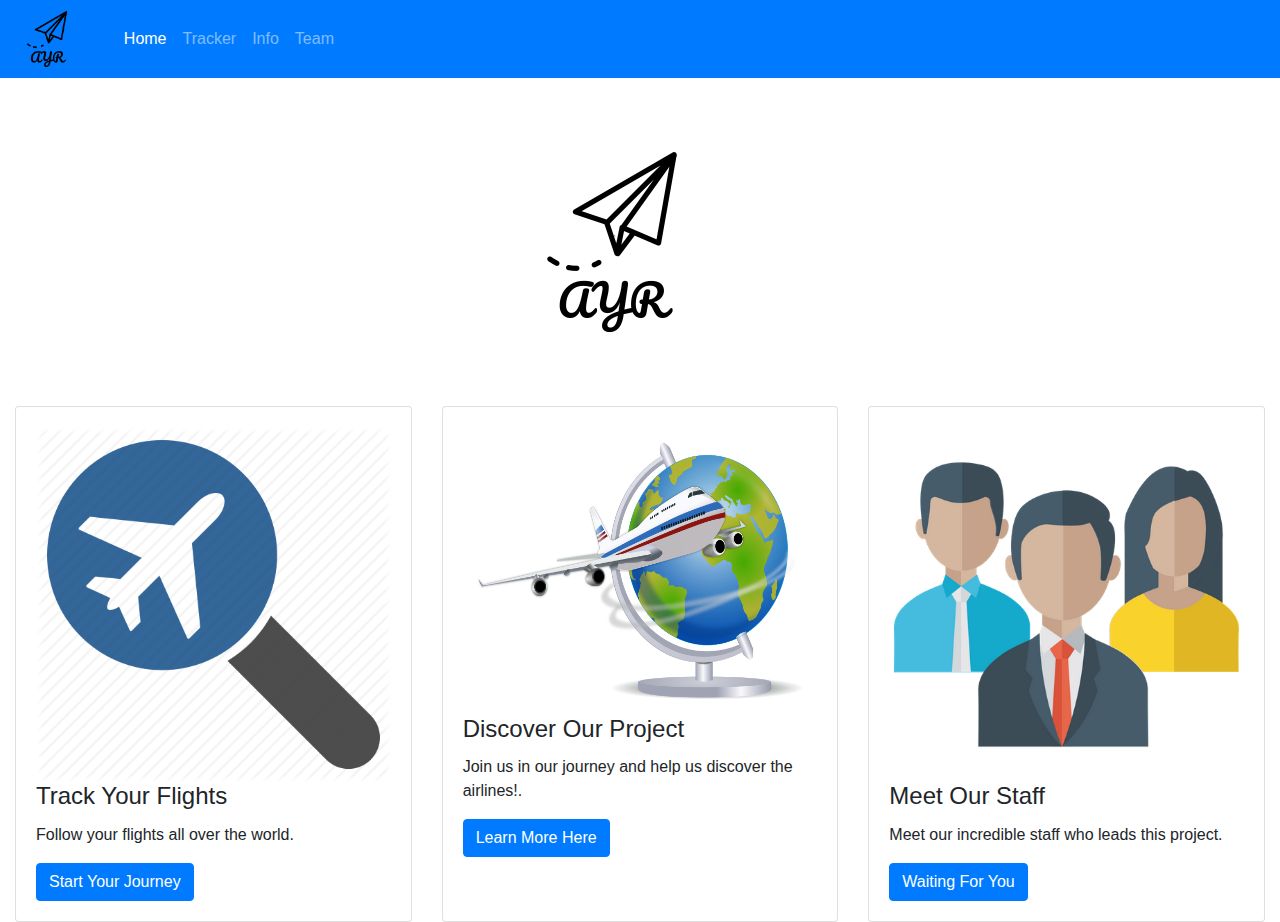
<file: FlightControl/FlightControlWeb/wwwroot/index.html>
﻿<!DOCTYPE html>
<html>
<head>
    <!-- Latest compiled and minified CSS -->
    <link rel="stylesheet" href="https://maxcdn.bootstrapcdn.com/bootstrap/4.5.0/css/bootstrap.min.css">
    <meta charset="utf-8" />
    <title>AYR Project</title>
    <link href="css/HomePage.css" rel="stylesheet" type="text/css" />
</head>
<body>
    <nav class="navbar navbar-expand-sm bg-primary navbar-dark">
        <img src="assets/logo.png" alt="Logo" style="width:5%;height:5%;margin-right:3%;" />
        <ul class="navbar-nav">
            <li class="nav-item active">
                <a class="nav-link" href="index.html">Home</a>
            </li>
            <li class="nav-item">
                <a class="nav-link" href="tracker.html">Tracker</a>
            </li>
            <li class="nav-item">
                <a class="nav-link" href="info.html">Info</a>
            </li>
            <li class="nav-item">
                <a class="nav-link" href="team.html">Team</a>
            </li>
        </ul>
    </nav>

    <img id="main-logo" src="assets/logo.png" alt="Logo" />

    <div class="container-fluid" style="margin-top:5%">
        <div class="row">
            <div class="col d-flex">
                <div class="card">
                    <div class="row card-body">
                        <img class="col" src="assets/track.png" alt="Track Flights" />
                        <div class="col">
                            <h4 class="card-title">Track Your Flights</h4>
                            <p cla`ss="card-text">Follow your flights all over the world.</p>
                            <a href="tracker.html" class="btn btn-primary">Start Your Journey</a>
                        </div>
                    </div>
                </div>
            </div>

            <div class="col d-flex">
                <div class="card">
                    <div class="row card-body">
                        <img class="col" src="assets/discover.png" alt="Discover" />
                        <div class="col">
                            <h4 class="card-title">Discover Our Project</h4>
                            <p class="card-text">Join us in our journey and help us discover the airlines!.</p>
                            <a href="info.html" class="btn btn-primary">Learn More Here</a>
                        </div>
                    </div>
                </div>
            </div>


            <div class="col d-flex">
                <div class="card">
                    <div class="row card-body">
                        <img class="col" src="assets/staff.png" alt="Staff" />
                        <div class="col">
                            <h4 class="card-title">Meet Our Staff</h4>
                            <p class="card-text">Meet our incredible staff who leads this project.</p>
                            <a href="team.html" class="btn btn-primary">Waiting For You</a>
                        </div>
                    </div>
                </div>
            </div>
        </div>
    </div>

</body>
</html>
</file>
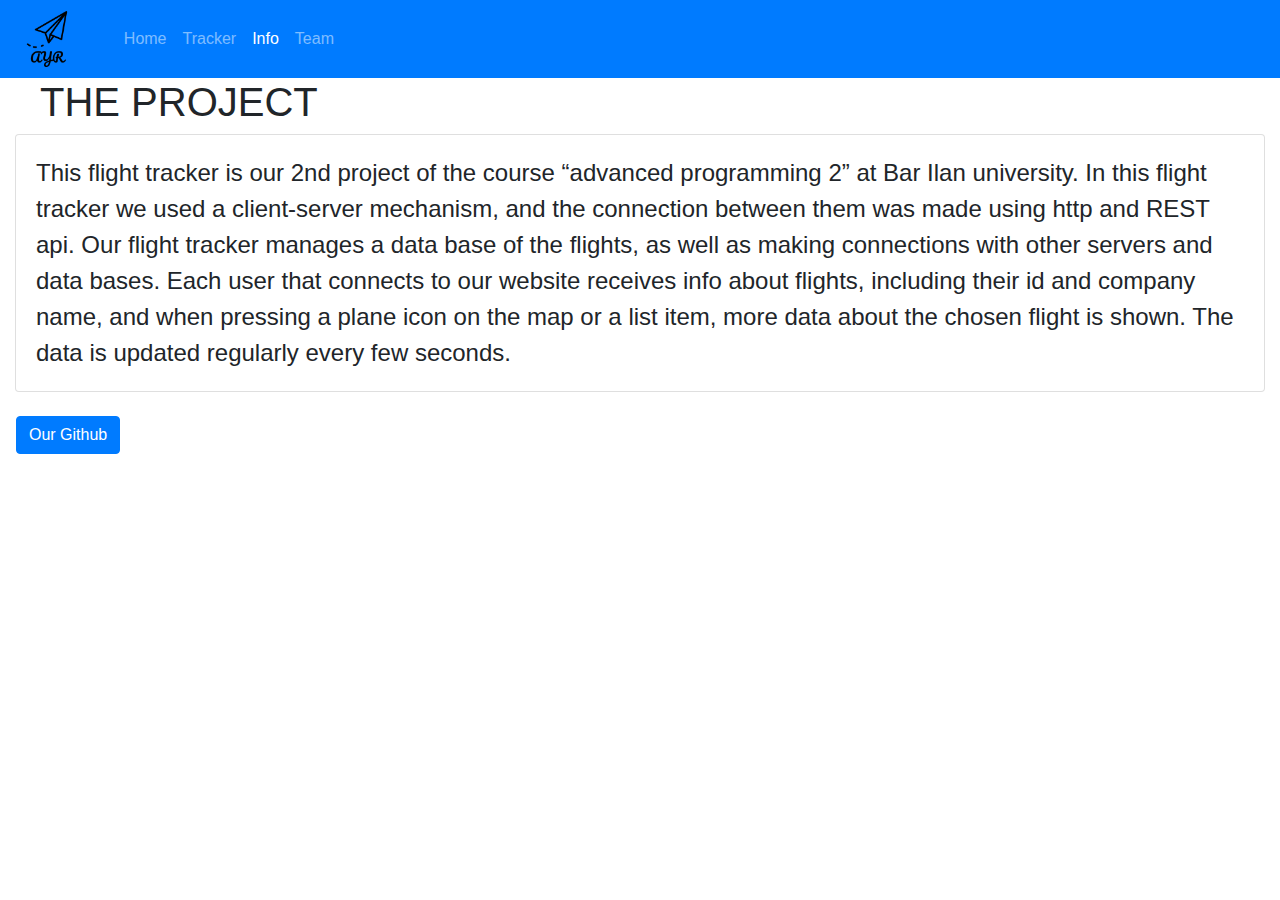
<file: FlightControl/FlightControlWeb/wwwroot/info.html>
﻿<!DOCTYPE html>
<html>
<head>
    <!-- Latest compiled and minified CSS -->
    <link rel="stylesheet" href="https://maxcdn.bootstrapcdn.com/bootstrap/4.5.0/css/bootstrap.min.css">
    <meta charset="utf-8" />
    <title> Info </title>
    <link href="css/infoStyle.css" rel="stylesheet" type="text/css" />
</head>
<body>
    <nav class="navbar navbar-expand-sm bg-primary navbar-dark">
        <img src="assets/logo.png" alt="Logo" style="width:5%;height:5%;margin-right:3%;" />
        <ul class="navbar-nav">
            <li class="nav-item">
                <a class="nav-link" href="index.html">Home</a>
            </li>
            <li class="nav-item">
                <a class="nav-link" href="tracker.html">Tracker</a>
            </li>
            <li class="nav-item active">
                <a class="nav-link" href="info.html">Info</a>
            </li>
            <li class="nav-item">
                <a class="nav-link" href="team.html">Team</a>
            </li>
        </ul>
    </nav>

    <h1 id="team-title">THE PROJECT</h1>


    <div class="col d-flex">
        <div class="card">
            <div class="card-body">
                <p class="card-text">
                    This flight tracker is our 2nd project of the course “advanced programming 2” at Bar Ilan university.
                    In this flight tracker we used a client-server mechanism, and the connection between them was made using http and REST api.
                    Our flight tracker manages a data base of the flights, as well as making connections with other servers and data bases.
                    Each user that connects to our website receives info about flights, including their id and company name, and when pressing a plane icon on the map or a list item, more data about the chosen flight is shown. The data is updated regularly every few seconds.
                </p>
            </div>
        </div>
    </div>
    <br />

    <a href="https://github.com/amitnir29/AP2MS4" class="btn btn-primary" id="githubLinkFromInfo">Our Github</a>


</body>
</html>
</file>
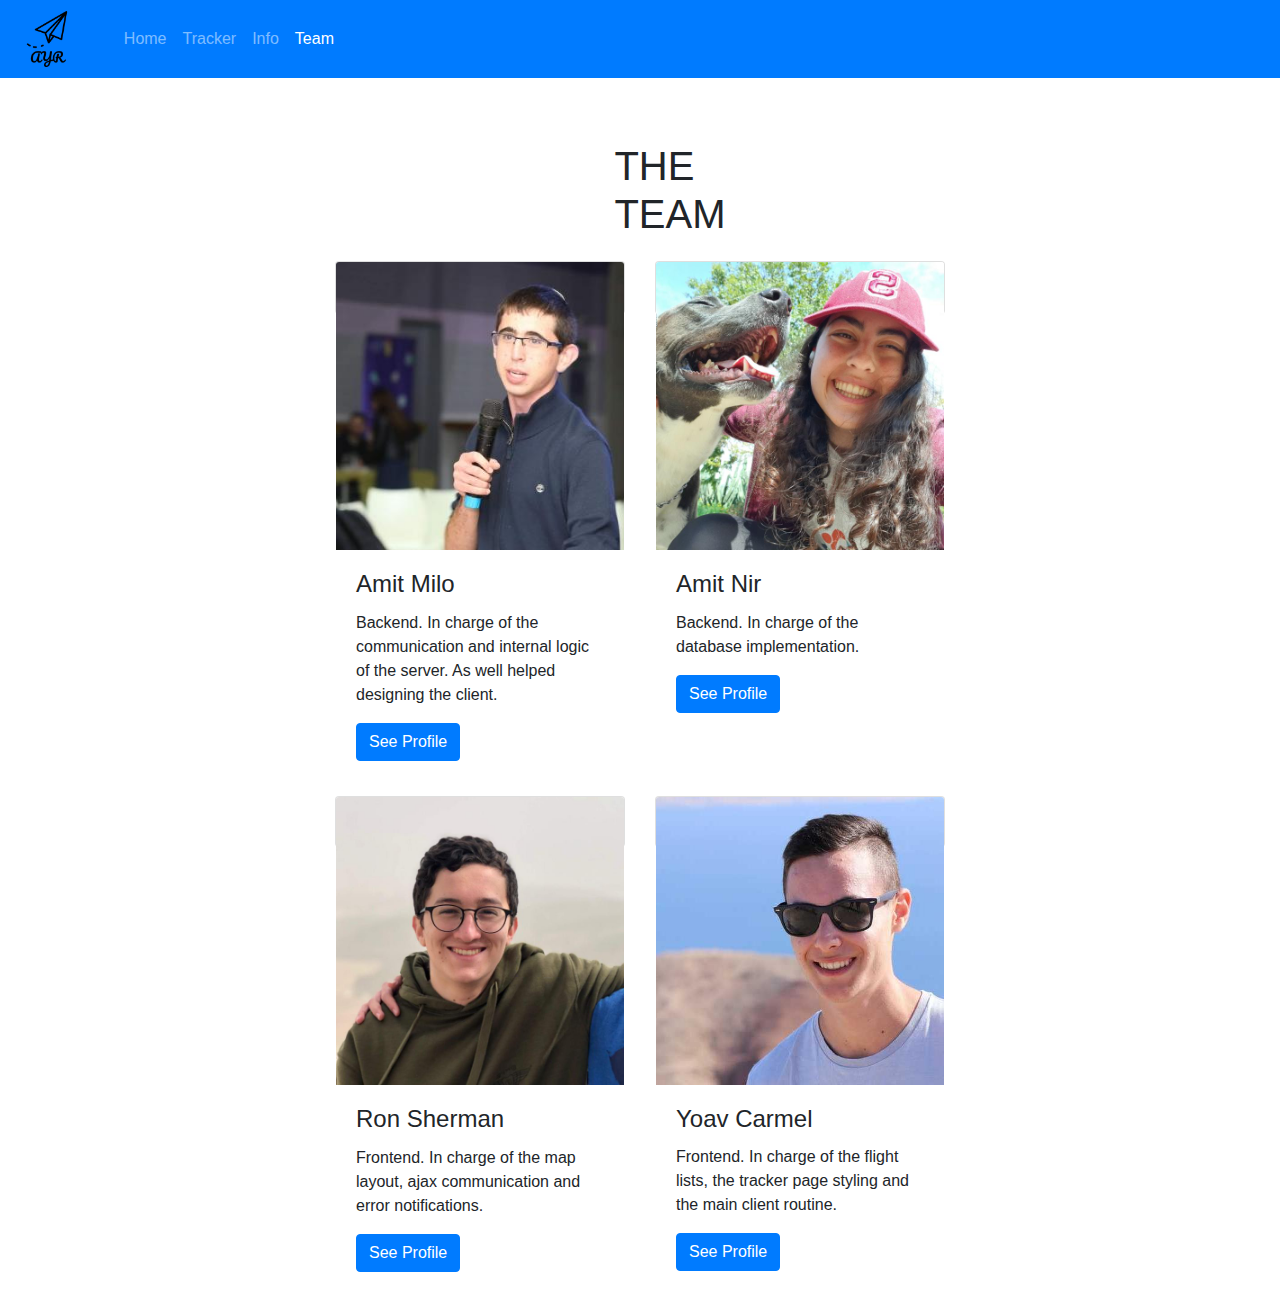
<file: FlightControl/FlightControlWeb/wwwroot/team.html>
﻿<!DOCTYPE html>
<html>
<head>
    <!-- Latest compiled and minified CSS -->
    <link rel="stylesheet" href="https://maxcdn.bootstrapcdn.com/bootstrap/4.5.0/css/bootstrap.min.css">
    <meta charset="utf-8" />
    <title>Team</title>
    <link href="css/TeamPage.css" rel="stylesheet" type="text/css" />
</head>
<body>
    <nav class="navbar navbar-expand-sm bg-primary navbar-dark">
        <img src="assets/logo.png" alt="Logo" style="width:5%;height:5%;margin-right:3%;" />
        <ul class="navbar-nav">
            <li class="nav-item">
                <a class="nav-link" href="index.html">Home</a>
            </li>
            <li class="nav-item">
                <a class="nav-link" href="tracker.html">Tracker</a>
            </li>
            <li class="nav-item">
                <a class="nav-link" href="info.html">Info</a>
            </li>
            <li class="nav-item active">
                <a class="nav-link" href="team.html">Team</a>
            </li>
        </ul>
    </nav>


    <h1 id="team-title">THE TEAM</h1>


    <div class="container" style="max-width:50%;">
    <div class="row">
        <div class="col d-flex">
            <div class="card">
                <img class="card-img-top" src="assets/amitmilo.jpg" alt="Card image" style="width:100%">
                <div class="card-body">
                    <h4 class="card-title">Amit Milo</h4>
                    <p class="card-text">Backend. In charge of the communication and internal logic of the server.
                    As well helped designing the client.</p>
                    <a href="https://www.linkedin.com/in/amit-milo-1112691a4/" class="btn btn-primary">See Profile</a>
                </div>
            </div>
        </div>


        <div class="col d-flex">
            <div class="card">
                <img class="card-img-top" src="assets/amitnir.jpg" alt="Card image" style="width:100%">
                <div class="card-body">
                    <h4 class="card-title">Amit Nir</h4>
                    <p class="card-text">Backend. In charge of the database implementation.</p>
                    <a href="https://www.linkedin.com/in/amit-nir-ba2b231a3/" class="btn btn-primary">See Profile</a>
                </div>
            </div>
        </div>
    </div>
    <div class="row">

        <div class="col d-flex">
            <div class="card">
                <img class="card-img-top" src="assets/ronsherman.jpg" alt="Card image" style="width:100%">
                <div class="card-body">
                    <h4 class="card-title">Ron Sherman</h4>
                    <p class="card-text">Frontend. In charge of the map layout, ajax communication and error notifications. </p>
                    <a href="https://www.linkedin.com/in/ron-sherman-b363131a6/" class="btn btn-primary">See Profile</a>
                </div>
            </div>
        </div>

        <div class="col d-flex">
            <div class="card">
                <img class="card-img-top" src="assets/yoavcarmel.jpg" alt="Card image" style="width:100%">
                <div class="card-body">
                    <h4 class="card-title">Yoav Carmel</h4>
                    <p class="card-text">Frontend. In charge of the flight lists, the tracker page styling and the main client routine.</p>
                    <a href="https://www.linkedin.com/in/yoav-carmel-a7373a1b0/" class="btn btn-primary">See Profile</a>
                </div>
            </div>
        </div>
    </div>
        </div>
</body>
</html>
</file>
<file: FlightControl/FlightControlWeb/wwwroot/css/HomePage.css>
﻿#main-logo {
    max-height: 20%;
    max-width: 20%;
    height: auto;
    width: auto;

    position: relative;
    margin-top: 5%;
    margin-left: 40%;
}
</file>
<file: FlightControl/FlightControlWeb/wwwroot/css/infoStyle.css>
﻿#team-title, #githubLinkFromInfo {
    margin-left: 1em;
}

.card-text{
    font-size:1.5em;
}
</file>
<file: FlightControl/FlightControlWeb/wwwroot/css/TeamPage.css>
﻿.card {
    max-height:10%;
    width:auto;
    height:auto;

    margin-top:5%;
}


#team-title {
    width:4%;
    margin-top:5%;
    margin-left:48%;
    text-align:center;
    font-family:'Gill Sans', 'Gill Sans MT', Calibri, 'Trebuchet MS', sans-serif;
}
</file>
